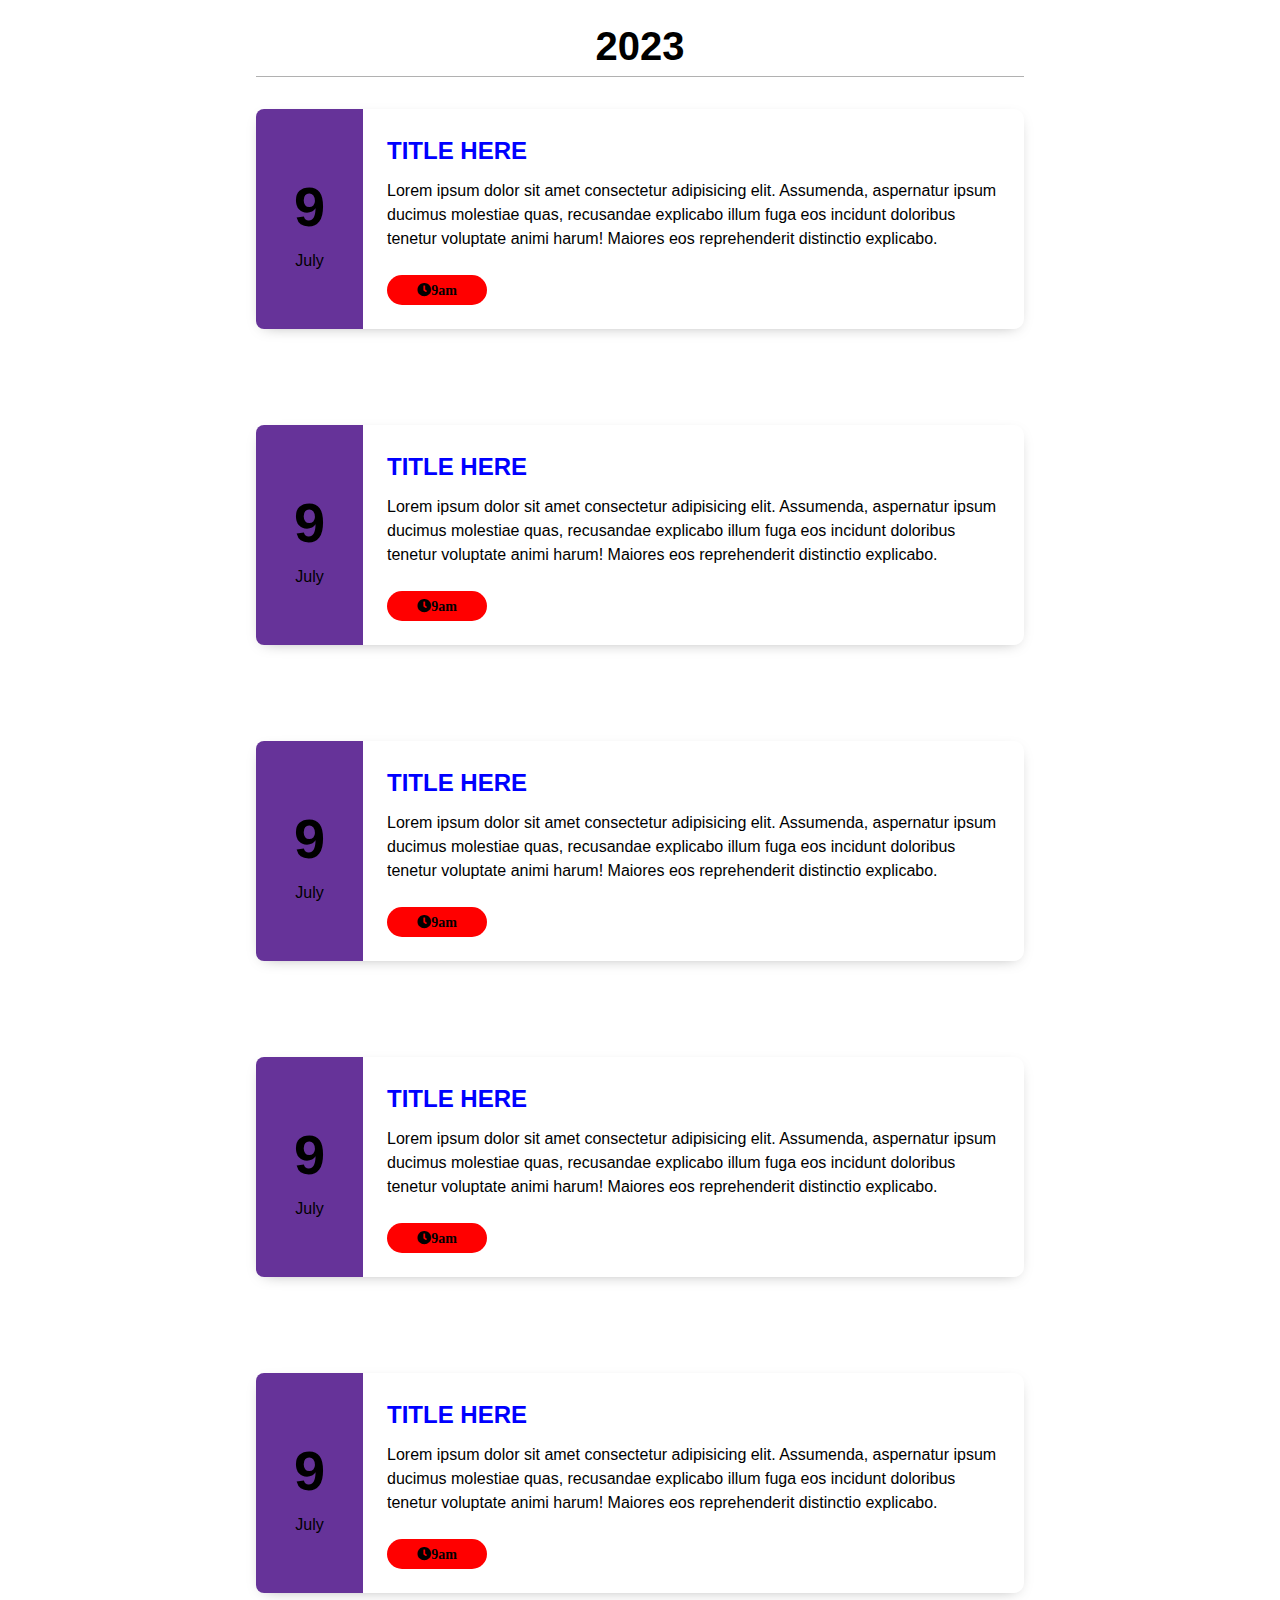
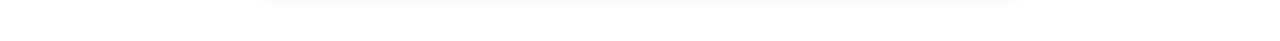
<file: calender.html>
<!DOCTYPE html>
<html lang="en">
<head>
    <link rel="stylesheet" href="./assets/css/icon_css/all.min.css">
	<link rel="stylesheet" href="./assets/css/icon_css/fontawesome.min.css">
	<link rel="icon" type="image/x-icon" href="assets/images/logo.png">
    <link rel="stylesheet" href="assets/css/calander.css">
    <meta charset="UTF-8">
    <meta http-equiv="X-UA-Compatible" content="IE=edge">
    <meta name="viewport" content="width=device-width, initial-scale=1.0">
    <title>Document</title>
</head>
<body>
   
    <div class="event-container">
        <h3 class="year">2023</h3>

        <div class="event">
            <div class="event-left">
                <div class="event-date">
                    <div class="date">9</div>
                        <div class="month">July</div>
                </div>
            </div>
                <div class="event-right">
                    <h3 class="event-title">
                        Title Here
                    </h3>
                        <div class="event-description">
                            Lorem ipsum dolor sit amet consectetur adipisicing elit. Assumenda, aspernatur ipsum ducimus molestiae quas, recusandae explicabo illum fuga eos incidunt doloribus tenetur voluptate animi harum! Maiores eos reprehenderit distinctio explicabo.
    
                        </div>
                            <div class="event-timing">
                                <i class="fa fa-clock">9am</i>
                            </div>
                </div>
        </div>


    </div>


    <div class="event-container">
        

        <div class="event">
            <div class="event-left">
                <div class="event-date">
                    <div class="date">9</div>
                        <div class="month">July</div>
                </div>
            </div>
                <div class="event-right">
                    <h3 class="event-title">
                        Title Here
                    </h3>
                        <div class="event-description">
                            Lorem ipsum dolor sit amet consectetur adipisicing elit. Assumenda, aspernatur ipsum ducimus molestiae quas, recusandae explicabo illum fuga eos incidunt doloribus tenetur voluptate animi harum! Maiores eos reprehenderit distinctio explicabo.
    
                        </div>
                            <div class="event-timing">
                                <i class="fa fa-clock">9am</i>
                            </div>
                </div>
        </div>


    </div>

    <div class="event-container">
       

        <div class="event">
            <div class="event-left">
                <div class="event-date">
                    <div class="date">9</div>
                        <div class="month">July</div>
                </div>
            </div>
                <div class="event-right">
                    <h3 class="event-title">
                        Title Here
                    </h3>
                        <div class="event-description">
                            Lorem ipsum dolor sit amet consectetur adipisicing elit. Assumenda, aspernatur ipsum ducimus molestiae quas, recusandae explicabo illum fuga eos incidunt doloribus tenetur voluptate animi harum! Maiores eos reprehenderit distinctio explicabo.
    
                        </div>
                            <div class="event-timing">
                                <i class="fa fa-clock">9am</i>
                            </div>
                </div>
        </div>


    </div>
    

    <div class="event-container">
      

        <div class="event">
            <div class="event-left">
                <div class="event-date">
                    <div class="date">9</div>
                        <div class="month">July</div>
                </div>
            </div>
                <div class="event-right">
                    <h3 class="event-title">
                        Title Here
                    </h3>
                        <div class="event-description">
                            Lorem ipsum dolor sit amet consectetur adipisicing elit. Assumenda, aspernatur ipsum ducimus molestiae quas, recusandae explicabo illum fuga eos incidunt doloribus tenetur voluptate animi harum! Maiores eos reprehenderit distinctio explicabo.
    
                        </div>
                            <div class="event-timing">
                                <i class="fa fa-clock">9am</i>
                            </div>
                </div>
        </div>


    </div>
    

    <div class="event-container">
      

        <div class="event">
            <div class="event-left">
                <div class="event-date">
                    <div class="date">9</div>
                        <div class="month">July</div>
                </div>
            </div>
                <div class="event-right">
                    <h3 class="event-title">
                        Title Here
                    </h3>
                        <div class="event-description">
                            Lorem ipsum dolor sit amet consectetur adipisicing elit. Assumenda, aspernatur ipsum ducimus molestiae quas, recusandae explicabo illum fuga eos incidunt doloribus tenetur voluptate animi harum! Maiores eos reprehenderit distinctio explicabo.
    
                        </div>
                            <div class="event-timing">
                                <i class="fa fa-clock">9am</i>
                            </div>
                </div>
        </div>


    </div>
    
    
    


   
</body>
</html>
</file>
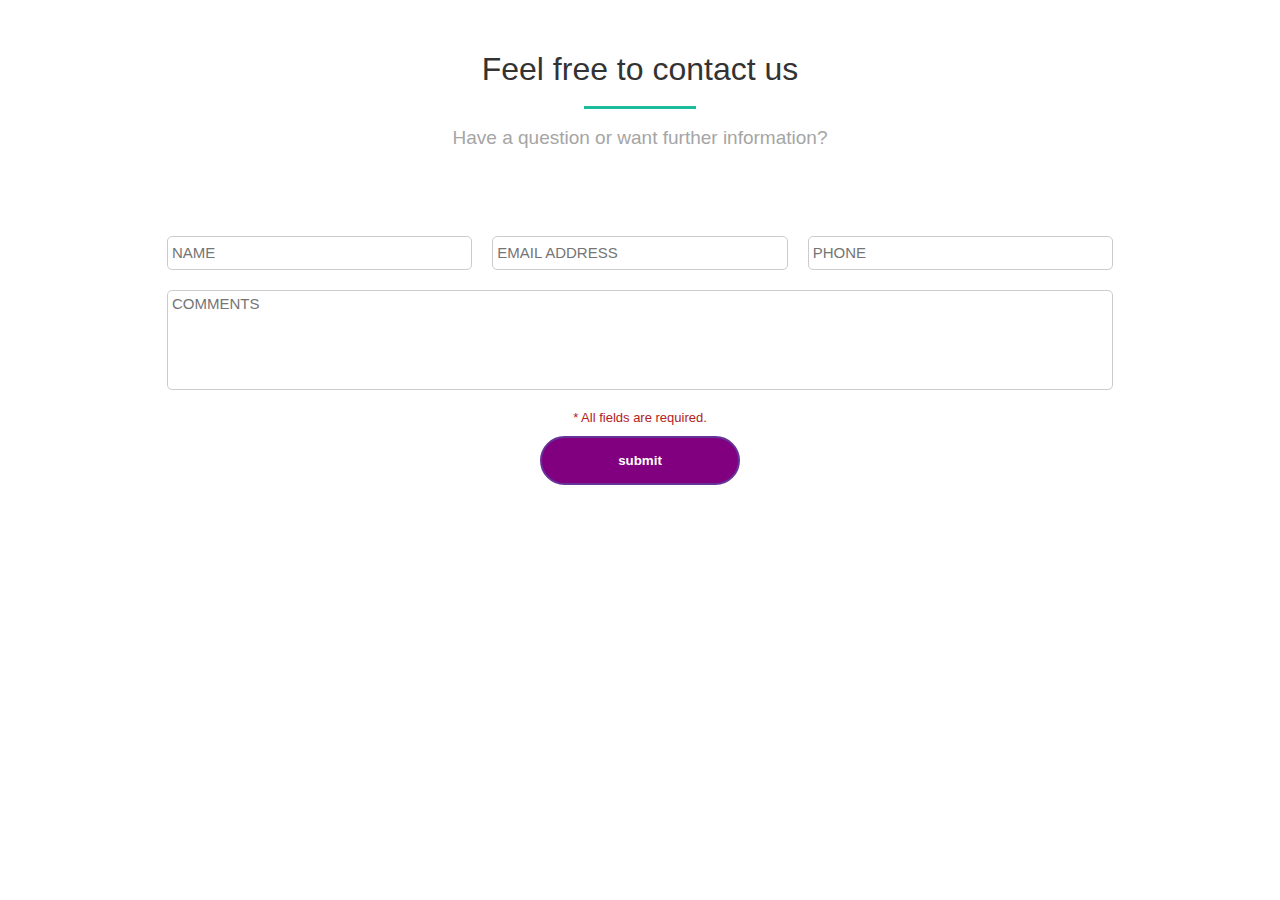
<file: contactus.html>
<!doctype html>
<html>
<head>
<meta charset="utf-8">
<title>Contact us</title>
<meta name="generator" content="WYSIWYG Web Builder 16 Trial Version - https://www.wysiwygwebbuilder.com">
<meta name="viewport" content="width=device-width, initial-scale=1.0">
<link href="assets/css/Untitled1.css" rel="stylesheet">
<link href="assets/css/index.css" rel="stylesheet">
</head>
<body>

<div id="wb_LayoutGrid6">
<div id="LayoutGrid6">
<div class="row">
<div class="col-1">
<div id="wb_Heading9" style="display:inline-block;width:100%;z-index:0;">
<h1 id="Heading9">Feel free to contact us</h1>
</div>
<div id="wb_Shape4" style="display:inline-block;width:112px;height:3px;z-index:1;position:relative;">
<div id="Shape4"></div>
</div>
<div id="wb_Heading8" style="display:inline-block;width:100%;z-index:2;">
<h2 id="Heading8">Have a question or want further information?</h2>
</div>
</div>
</div>
</div>
</div>
<div id="wb_LayoutGrid7">
<div id="LayoutGrid7">
<div class="row">
<div class="col-1">
<div id="wb_Breadcrumb1" style="display:inline-block;width:100%;z-index:3;vertical-align:top;">


</div>
</div>
<div class="col-2">
<div id="wb_Breadcrumb3" style="display:inline-block;width:100%;z-index:4;vertical-align:top;">

</div>
</div>
<div class="col-3">
<div id="wb_Breadcrumb2" style="display:inline-block;width:100%;z-index:5;vertical-align:top;">


</div>
</div>
</div>
</div>
</div>
<div id="wb_LayoutGrid8">
<div id="LayoutGrid8">
<div class="row">
<div class="col-1">
<div id="wb_LayoutGrid9">
<div id="LayoutGrid9">
<div class="row">
<div class="col-1">
<input type="text" id="editboxName" style="display:block;width: calc(100% - 10px);height:34px;z-index:6;" name="name" value="" spellcheck="false" placeholder="NAME">
</div>
<div class="col-2">
<input type="text" id="editboxEmail" style="display:block;width: calc(100% - 20px);height:34px;z-index:7;" name="email" value="" spellcheck="false" placeholder="EMAIL ADDRESS">
</div>
<div class="col-3">
<input type="text" id="editboxPhone" style="display:block;width: calc(100% - 10px);height:34px;z-index:8;" name="phone" value="" spellcheck="false" placeholder="PHONE">
</div>
</div>
</div>
</div>
<textarea name="message" id="editboxMessage" style="display:block;width: 100%;;height:100px;z-index:10;" rows="4" cols="91" autocomplete="off" spellcheck="false" placeholder="COMMENTS"></textarea>
<div id="wb_Text11">
<span style="color:#B22222;">* All fields are required. </span>
</div>
<input type="submit" value="submit" class="button">
</div>
</div>
</div>
</div>
</body>
</html>
</file>
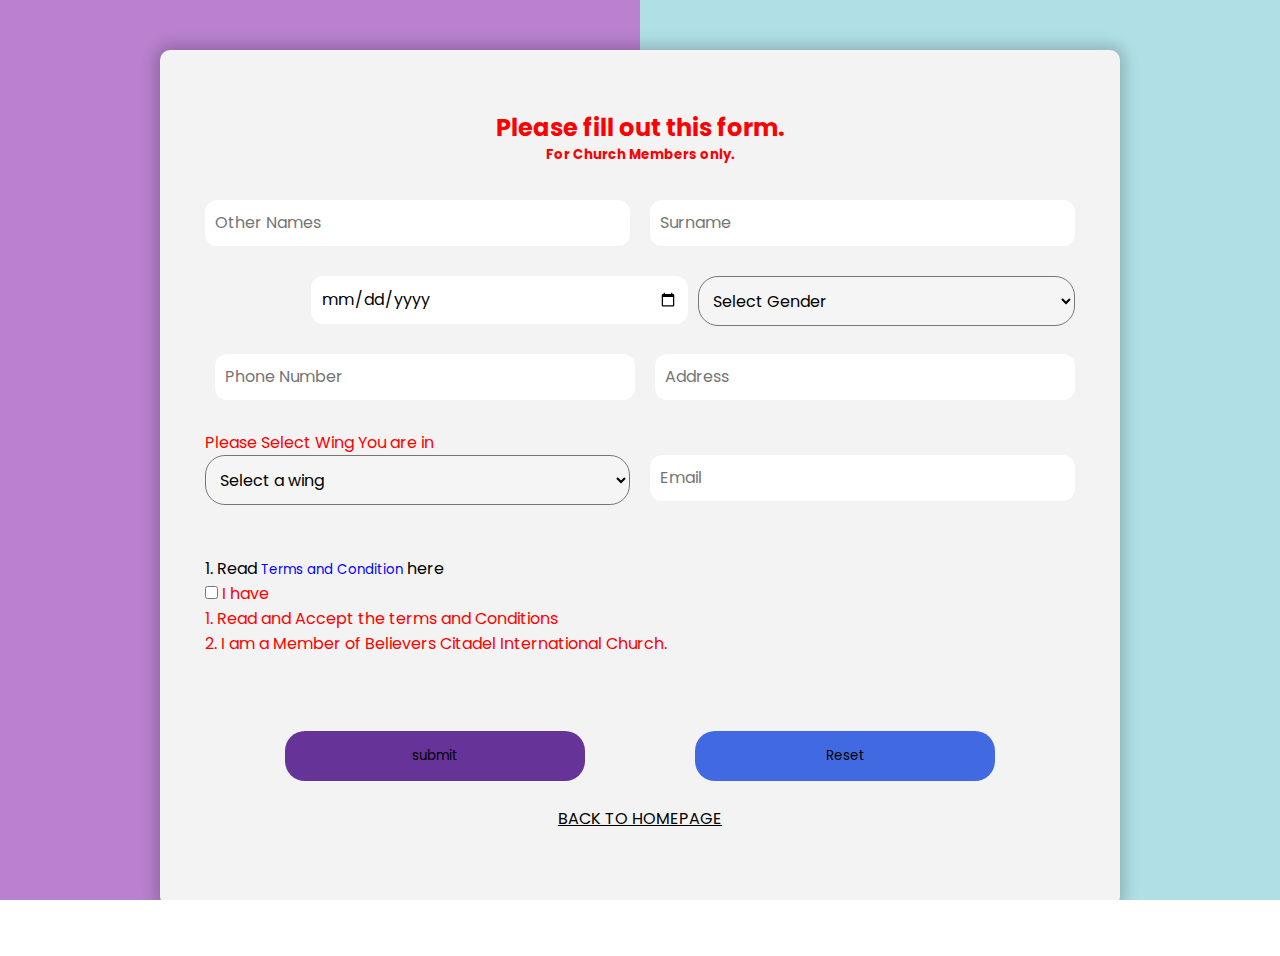
<file: membersdb.html>
<!DOCTYPE html>
<html lang="en">

<head>
    <meta charset="UTF-8">
    <meta name="viewport" content="width=device-width, initial-scale=1.0">
    <title>Members</title>
    <link rel="shortcut icon" href="assets/images/BCI LOGO white-01.png" type="image/x-icon">
    <link rel="stylesheet" href="assets/css/members.css">
    <link rel="preconnect" href="https://fonts.googleapis.com">
    <link rel="preconnect" href="https://fonts.gstatic.com" crossorigin>
    <link href="https://fonts.googleapis.com/css2?family=Poppins:wght@300&display=swap" rel="stylesheet">
</head>

<body>
   
    <div class="area" data-aos="flip-left">
        <div class="text">
            <h2>Please fill out this form.</h2>
            <h5>For Church Members only.</h5>
        </div>
        <form action="" method="post" id="myForm">
            <div class="input-group">
                <div class="form-inner">
                    <div class="side">
                        <!-- <label for="fs">First Name</label><br> -->
                        <input type="text" name="Other Names" autocomplete="off" class="input" placeholder="Other Names"
                            required>

                        <!-- <br><label for="ls">Last Name</label> -->
                        <br><input type="text" name="Surname" autocomplete="off" class="input" placeholder="Surname"
                            required>
                    </div>
                    <div class="side">
                        <label for="DOB">Date of Birth</label><br>
                        <input type="date" autocomplete="off" class="input" name="DOB" placeholder="Dirth of Birth"
                            required>
                        <select name="Gender" id="" required>
                            <option value="None">Select Gender</option>
                            <option value="Male">Male</option>
                            <option value="Female">Female</option>
                        </select>
                    </div>

                    <div class="side">
                        <br><input type="tel" name="Tel" autocomplete="off" class="input" placeholder="Phone Number"
                            required>
                        <br><input type="text" name="Address" autocomplete="off" class="input" placeholder="Address"
                            required>
                    </div>

                    <div class="sel">
                        <label for="Wing">Please Select Wing You are in</label><br>
                        <div class="side1">

                            <select id="Wing" name="Wing" required>
                                <option value="Wing">Select a wing</option>
                                <option value="None">None</option>
                                <option value="Media Crew">Media Crew</option>
                                <option value="Ushers">Ushers and Organizers</option>
                                <option value="Citadel Voices">Instrumentalist</option>
                                <option value="Citadel Voices">Womens Ministry</option>
                                <option value="Citadel Voices">Citadel Voices</option>
                                <option value="Citadel Voices">Mens Ministry</option>
                            </select>
                            <input type="email" name="Email" autocomplete="off" class="input" placeholder="Email">
                        </div>

                        <br>
                        <p>
                            1. Read <button class="openPopup" data-target="popup1"> Terms and Condition</button> here
                        </p>
                        <input type="checkbox" id="myCheckbox"><label for="checkbox"> I have <br>
                            1. Read and Accept the terms and Conditions <br>
                            2. I am a Member of Believers Citadel International Church.
                        </label>

                    </div>


                </div>
            </div><br><br>
            <div class="bts">
                <button type="submit" class="submit">submit</button><br>
                <button type="reset" class="reset">Reset</button>
                <!-- <input type="submit" value="submit" class="submit" id="submitButton"><br>
                <input type="reset" value="reset" class="reset"> -->
            </div>

            <div class="page">
                <a href="index.html">BACK TO HOMEPAGE</a>
            </div>
        </form>
    </div>
    <div id="popup1" class="popup">
        <div class="popup-content">
            <span class="close">&times;</span>
            <h2>Terms and Conditions</h2>
            <p>By agreeing to these Terms and Conditions, church members consent to the collection, storage, and
                processing of their personal information for the purpose of maintaining a church database. The collected
                information may include names, contact details, family information, and involvement in church
                activities. The church is committed to ensuring data security and will not share personal information
                with third parties without consent. Members have the right to access and correct their information, and
                they can withdraw their consent at any time. The church will retain the information as long as necessary
                and may update these Terms periodically</p>
        </div>
    </div>

    <script>
        window.onload = function () {
            const form = document.getElementById('myForm');
            form.addEventListener('submit', function (event) {
                const checkbox = document.getElementById('myCheckbox');
                if (checkbox.checked) {
                    alert('Checkbox is checked!');
                } else {
                    event.preventDefault();
                    alert('Please check the box before submitting.');
                }
            });
        }
    </script>
    <script src="assets/js/button.js"></script>

    <script>

        const scriptURL = 'https://script.google.com/macros/s/AKfycbwYQYmvU5OqBvYEi_0Wyhwy53UuiotKcDUsZZL9rZ7daHpxuwVofUdWvfrlHlHI7fSuvw/exec'
        const form = document.querySelector("#myForm")


        form.addEventListener('submit', e => {
            e.preventDefault();

            fetch(scriptURL, { method: 'POST', body: new FormData(form) })
                .then(response => {
                    console.log('Success!', response);
                    // Clear the form
                    form.reset();
                    // Display a success message using an alert
                    alert('Thank you for your submission!');
                })
                .catch(error => {
                    console.error('Error!', error.message);
                    // Display an error message using an alert
                    alert('Submission failed. Please try again.');
                });
        });
    </script>
    <script>
        document.addEventListener('DOMContentLoaded', function () {
            AOS.init();
        });
    </script>
</body>

</html>
</file>
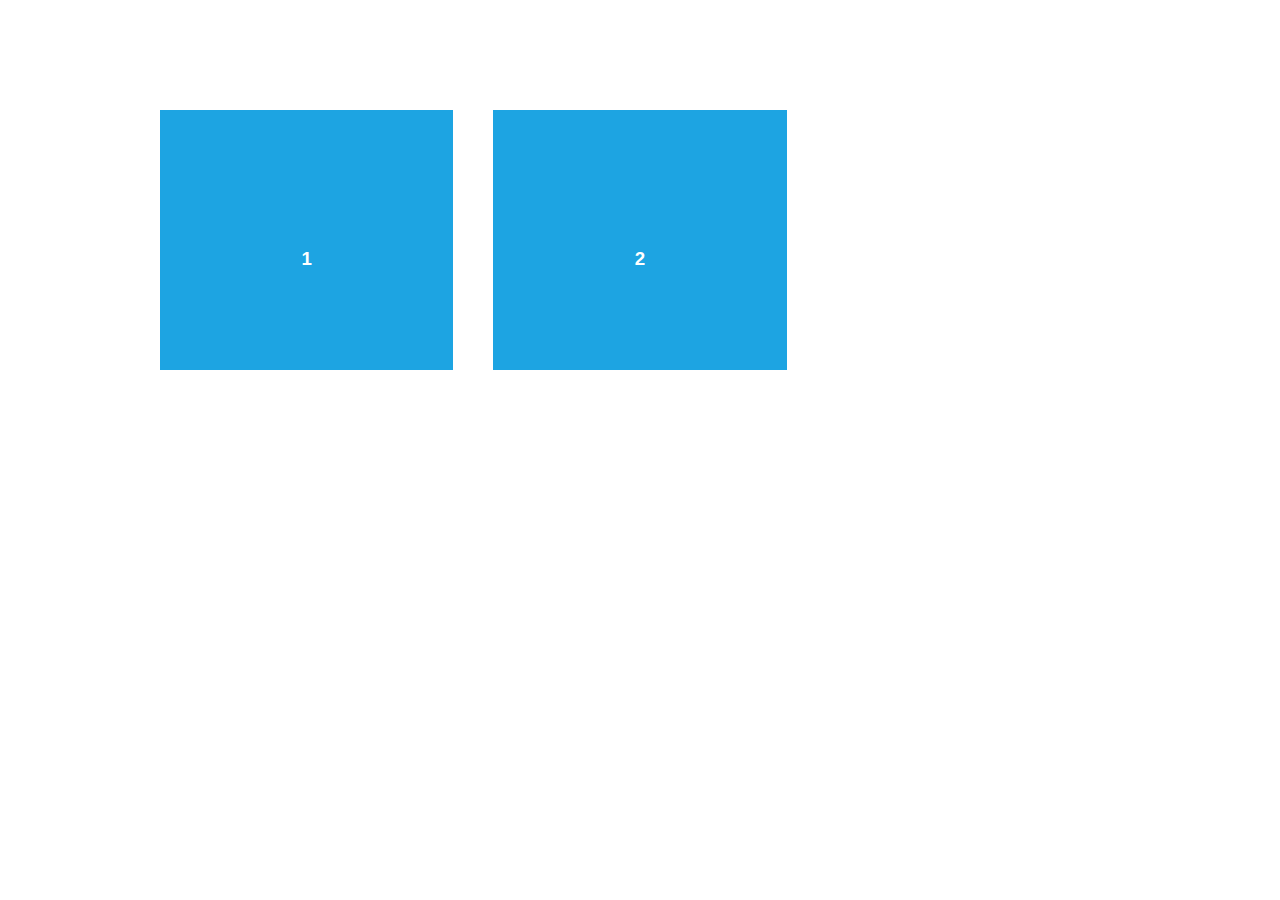
<file: assets/images/aos-master/aos-master/demo/async.html>
<!DOCTYPE html>
<html>
  <head>
    <meta charset="utf-8">
    <title>AOS - Animate on scroll library</title>
    <meta name="viewport" content="width=device-width">
    <link rel="stylesheet" href="css/styles.css" />
    <link rel="stylesheet" href="../dist/aos.css" />
  </head>
  <body>
    <div id="aos-demo" class="aos-all"></div>

    <script src="../dist/aos.js"></script>
    <script>
      AOS.init({
        easing: 'ease-in-out-sine'
      });

      setInterval(addItem, 300);

      var itemsCounter = 1;
      var container = document.getElementById('aos-demo');

      function addItem () {
        if (itemsCounter > 42) return;
        var item = document.createElement('div');
        item.classList.add('aos-item');
        item.setAttribute('data-aos', 'fade-up');
        item.innerHTML = '<div class="aos-item__inner"><h3>' + itemsCounter + '</h3></div>';
        container.appendChild(item);
        itemsCounter++;
      }
    </script>
  </body>
</html>
</file>
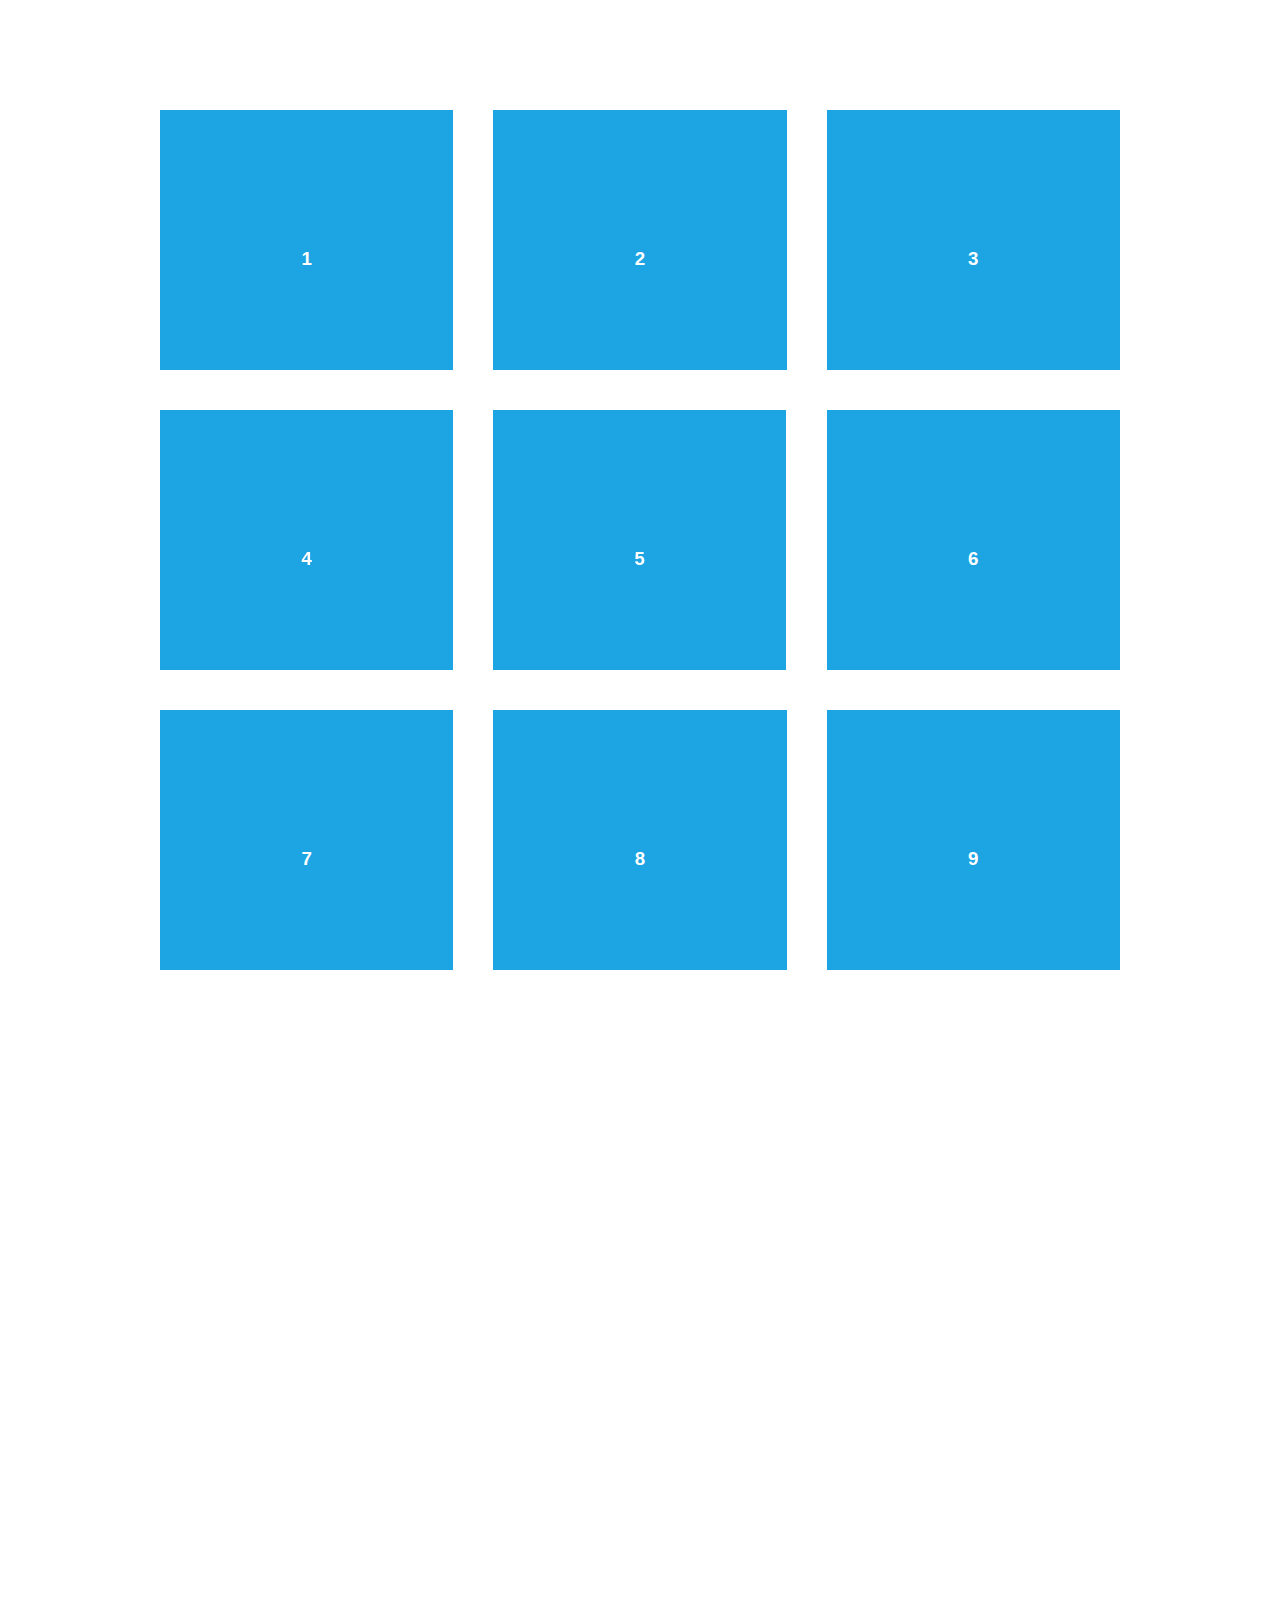
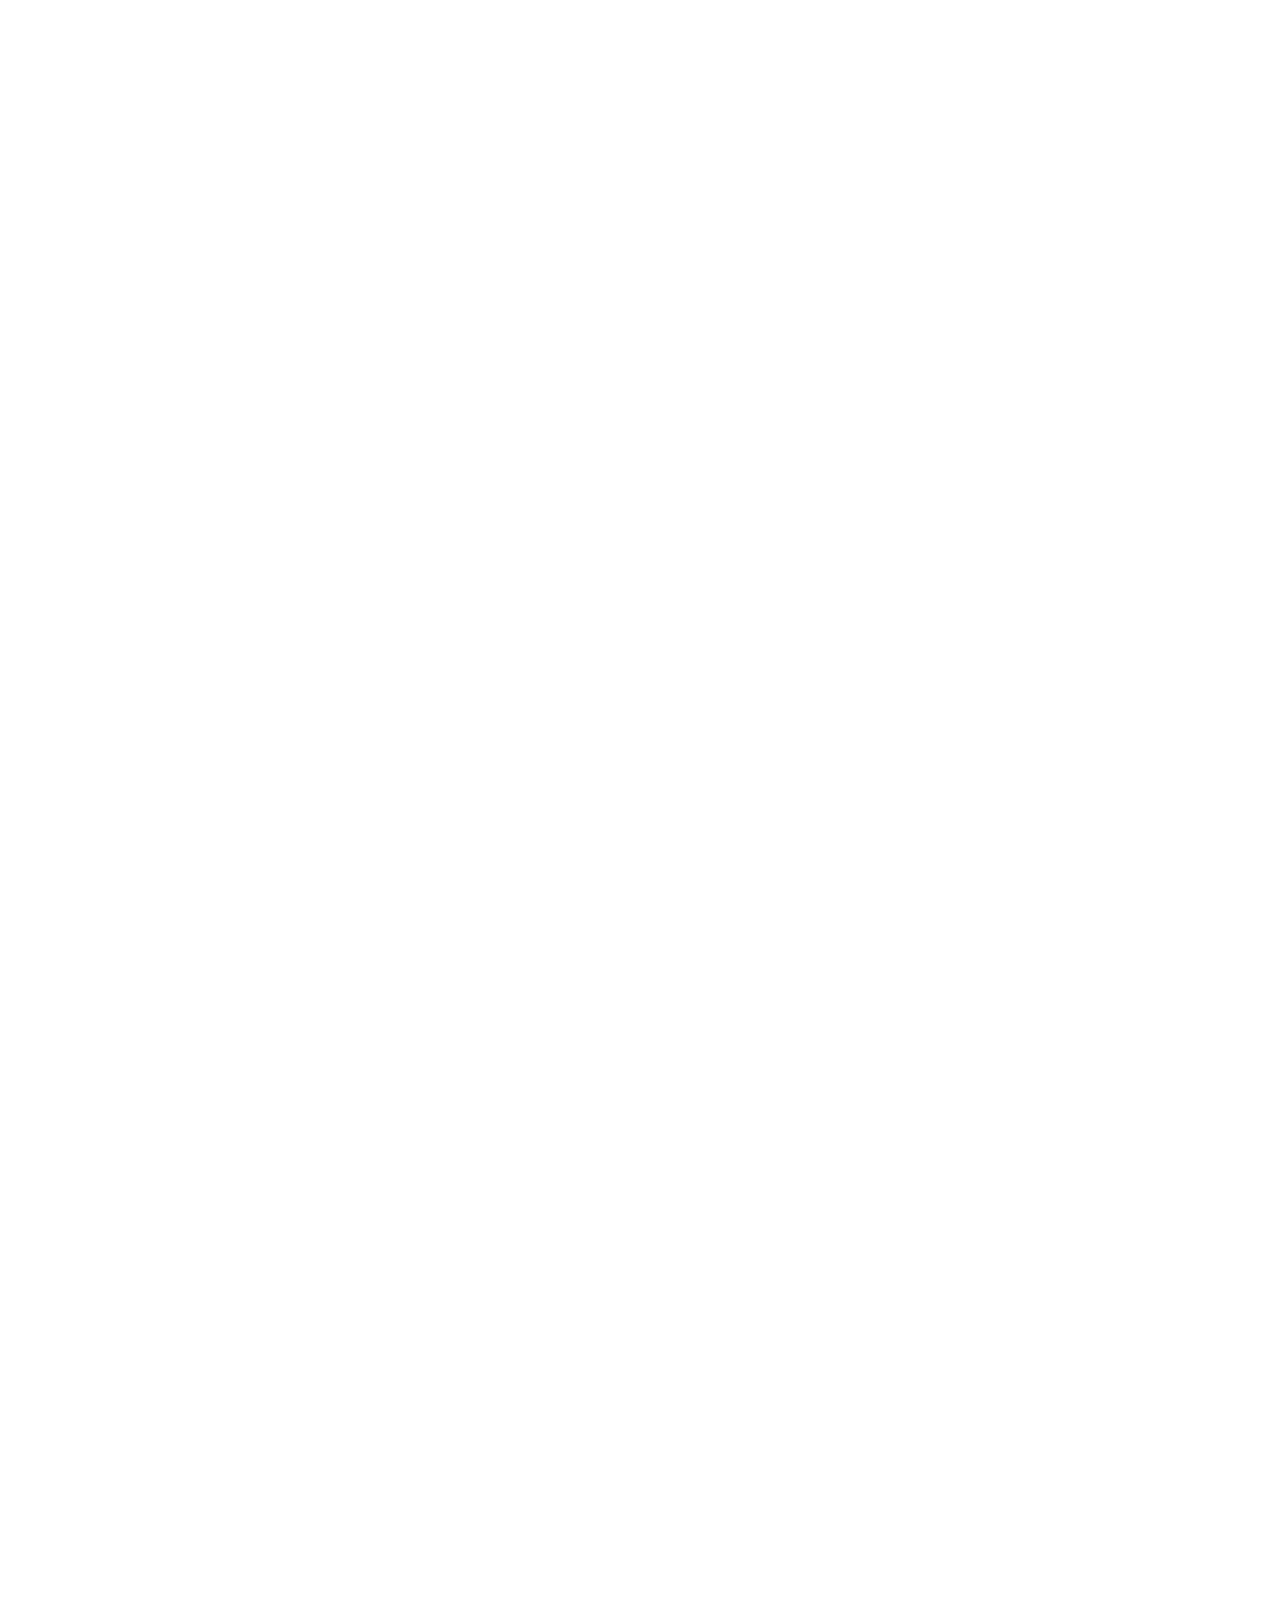
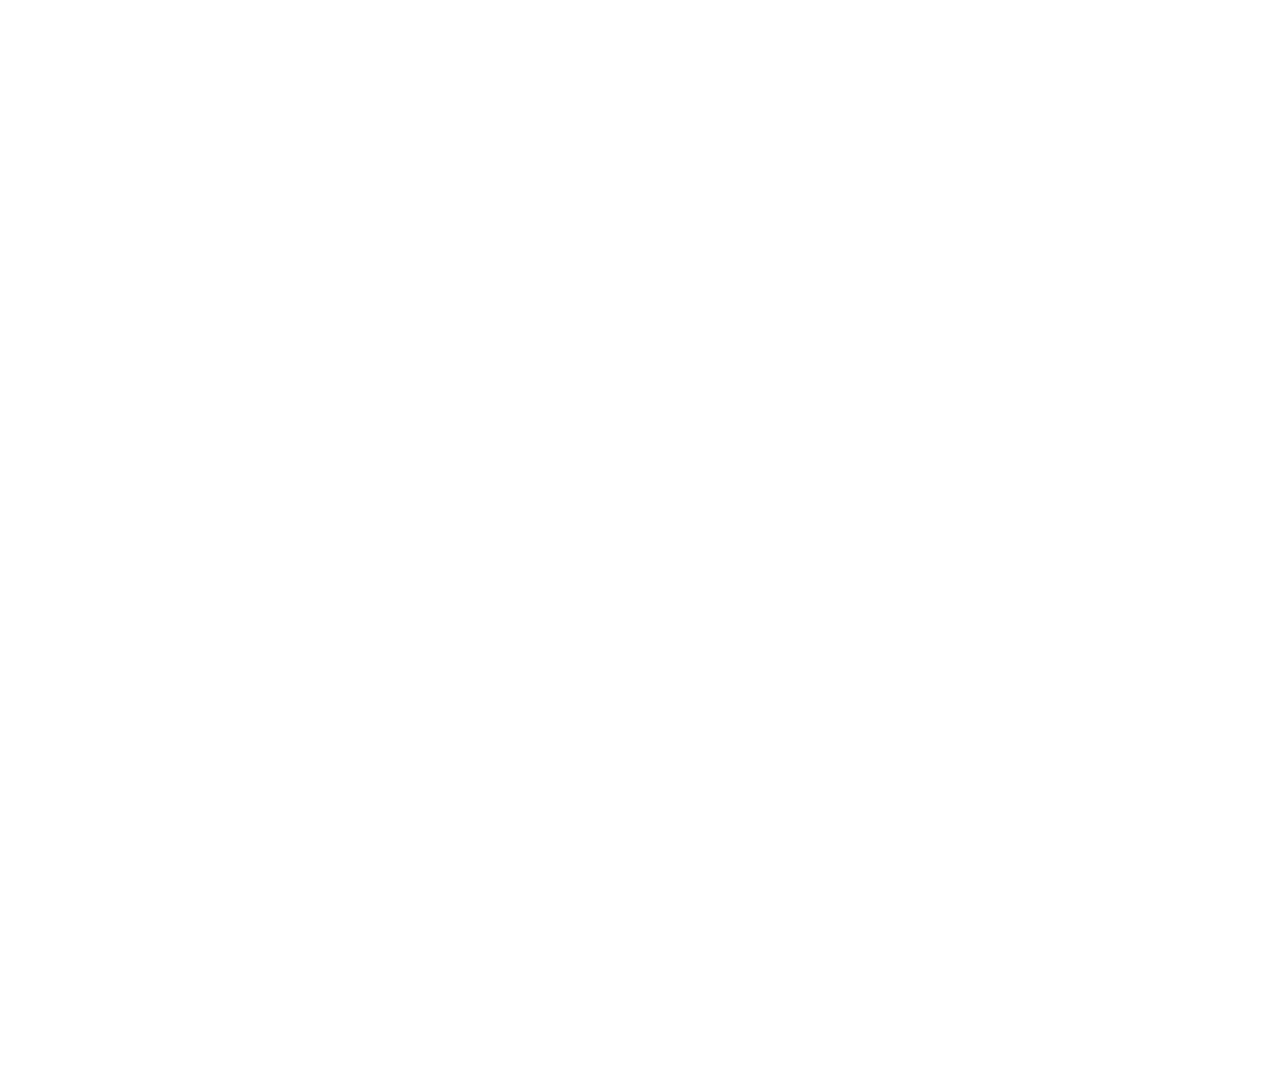
<file: assets/images/aos-master/aos-master/demo/simple.html>
<!DOCTYPE html>
<html>
  <head>
    <meta charset="utf-8">
    <title>AOS - Animate on scroll library</title>
    <meta name="viewport" content="width=device-width">
    <link rel="stylesheet" href="css/styles.css" />
    <link rel="stylesheet" href="../dist/aos.css" />
    <!--[if lt IE 9]>
    <script src="//html5shiv.googlecode.com/svn/trunk/html5.js"></script>
    <![endif]-->
  </head>
  <body>
    <div id="transcroller-body" class="aos-all">
      <div class="aos-item" data-aos="fade-up">
        <div class="aos-item__inner"><h3>1</h3></div>
      </div>
      <div class="aos-item" data-aos="fade-down">
        <div class="aos-item__inner"><h3>2</h3></div>
      </div>
      <div class="aos-item" data-aos="zoom-out-down">
        <div class="aos-item__inner"><h3>3</h3></div>
      </div>
      <div class="aos-item" data-aos="flip-down">
        <div class="aos-item__inner"><h3>4</h3></div>
      </div>
      <div class="aos-item" data-aos="flip-up">
        <div class="aos-item__inner"><h3>5</h3></div>
      </div>
      <div class="aos-item" data-aos="fade-down">
        <div class="aos-item__inner"><h3>6</h3></div>
      </div>
      <div class="aos-item" data-aos="fade-in">
        <div class="aos-item__inner"><h3>7</h3></div>
      </div>
      <div class="aos-item" data-aos="fade-down">
        <div class="aos-item__inner"><h3>8</h3></div>
      </div>
      <div class="aos-item" data-aos="fade-in">
        <div class="aos-item__inner"><h3>9</h3></div>
      </div>
      <div class="aos-item" data-aos="fade-down">
        <div class="aos-item__inner"><h3>10</h3></div>
      </div>
      <div class="aos-item" data-aos="fade-up">
        <div class="aos-item__inner"><h3>11</h3></div>
      </div>
      <div class="aos-item" data-aos="fade-down">
        <div class="aos-item__inner"><h3>12</h3></div>
      </div>
      <div class="aos-item" data-aos="fade-in">
        <div class="aos-item__inner"><h3>13</h3></div>
      </div>
      <div class="aos-item" data-aos="fade-up">
        <div class="aos-item__inner"><h3>14</h3></div>
      </div>
      <div class="aos-item" data-aos="fade-in">
        <div class="aos-item__inner"><h3>15</h3></div>
      </div>
      <div class="aos-item" data-aos="fade-up">
        <div class="aos-item__inner"><h3>16</h3></div>
      </div>
      <div class="aos-item" data-aos="fade-down">
        <div class="aos-item__inner"><h3>17</h3></div>
      </div>
      <div class="aos-item" data-aos="fade-up">
        <div class="aos-item__inner"><h3>18</h3></div>
      </div>
      <div class="aos-item" data-aos="zoom-out">
        <div class="aos-item__inner"><h3>19</h3></div>
      </div>
      <div class="aos-item" data-aos="fade-up">
        <div class="aos-item__inner"><h3>20</h3></div>
      </div>
      <div class="aos-item" data-aos="zoom-out">
        <div class="aos-item__inner"><h3>21</h3></div>
      </div>
      <div class="aos-item" data-aos="fade-in">
        <div class="aos-item__inner"><h3>22</h3></div>
      </div>
      <div class="aos-item" data-aos="zoom-out-up">
        <div class="aos-item__inner"><h3>23</h3></div>
      </div>
      <div class="aos-item" data-aos="zoom-out-down">
        <div class="aos-item__inner"><h3>24</h3></div>
      </div>
      <div class="aos-item" data-aos="fade-in">
        <div class="aos-item__inner"><h3>25</h3></div>
      </div>
      <div class="aos-item" data-aos="fade-in">
        <div class="aos-item__inner"><h3>26</h3></div>
      </div>
      <div class="aos-item" data-aos="fade-in">
        <div class="aos-item__inner"><h3>27</h3></div>
      </div>
      <div class="aos-item" data-aos="fade-in">
        <div class="aos-item__inner"><h3>28</h3></div>
      </div>
      <div class="aos-item" data-aos="fade-in">
        <div class="aos-item__inner"><h3>29</h3></div>
      </div>
      <div class="aos-item" data-aos="fade-in">
        <div class="aos-item__inner"><h3>30</h3></div>
      </div>
      <div class="aos-item" data-aos="fade-in">
        <div class="aos-item__inner"><h3>31</h3></div>
      </div>
      <div class="aos-item" data-aos="fade-in">
        <div class="aos-item__inner"><h3>32</h3></div>
      </div>
      <div class="aos-item" data-aos="fade-in">
        <div class="aos-item__inner"><h3>33</h3></div>
      </div>
      <div class="aos-item" data-aos="fade-in">
        <div class="aos-item__inner"><h3>34</h3></div>
      </div>
      <div class="aos-item" data-aos="fade-in">
        <div class="aos-item__inner"><h3>35</h3></div>
      </div>
      <div class="aos-item" data-aos="fade-in">
        <div class="aos-item__inner"><h3>36</h3></div>
      </div>
      <div class="aos-item" data-aos="fade-in">
        <div class="aos-item__inner"><h3>37</h3></div>
      </div>
      <div class="aos-item" data-aos="fade-in">
        <div class="aos-item__inner"><h3>38</h3></div>
      </div>
      <div class="aos-item" data-aos="fade-in">
        <div class="aos-item__inner"><h3>39</h3></div>
      </div>
      <div class="aos-item" data-aos="fade-in">
        <div class="aos-item__inner"><h3>40</h3></div>
      </div>
      <div class="aos-item" data-aos="fade-in">
        <div class="aos-item__inner"><h3>41</h3></div>
      </div>
      <div class="aos-item" data-aos="fade-in">
        <div class="aos-item__inner"><h3>42</h3></div>
      </div>
    </div>

    <script src="../dist/aos.js"></script>
    <script>
      AOS.init({
        easing: 'ease-in-out-sine'
      });
    </script>

    <!-- <script src="//cdnjs.cloudflare.com/ajax/libs/require.js/2.1.11/require.min.js"></script>
    <script>
      requirejs.config({
          baseUrl: '../dist',
      });

      require(['aos'], function(AOS){
          AOS.init({
              easing: 'ease-in-out-sine'
          });
      });
    </script> -->
  </body>
</html>
</file>
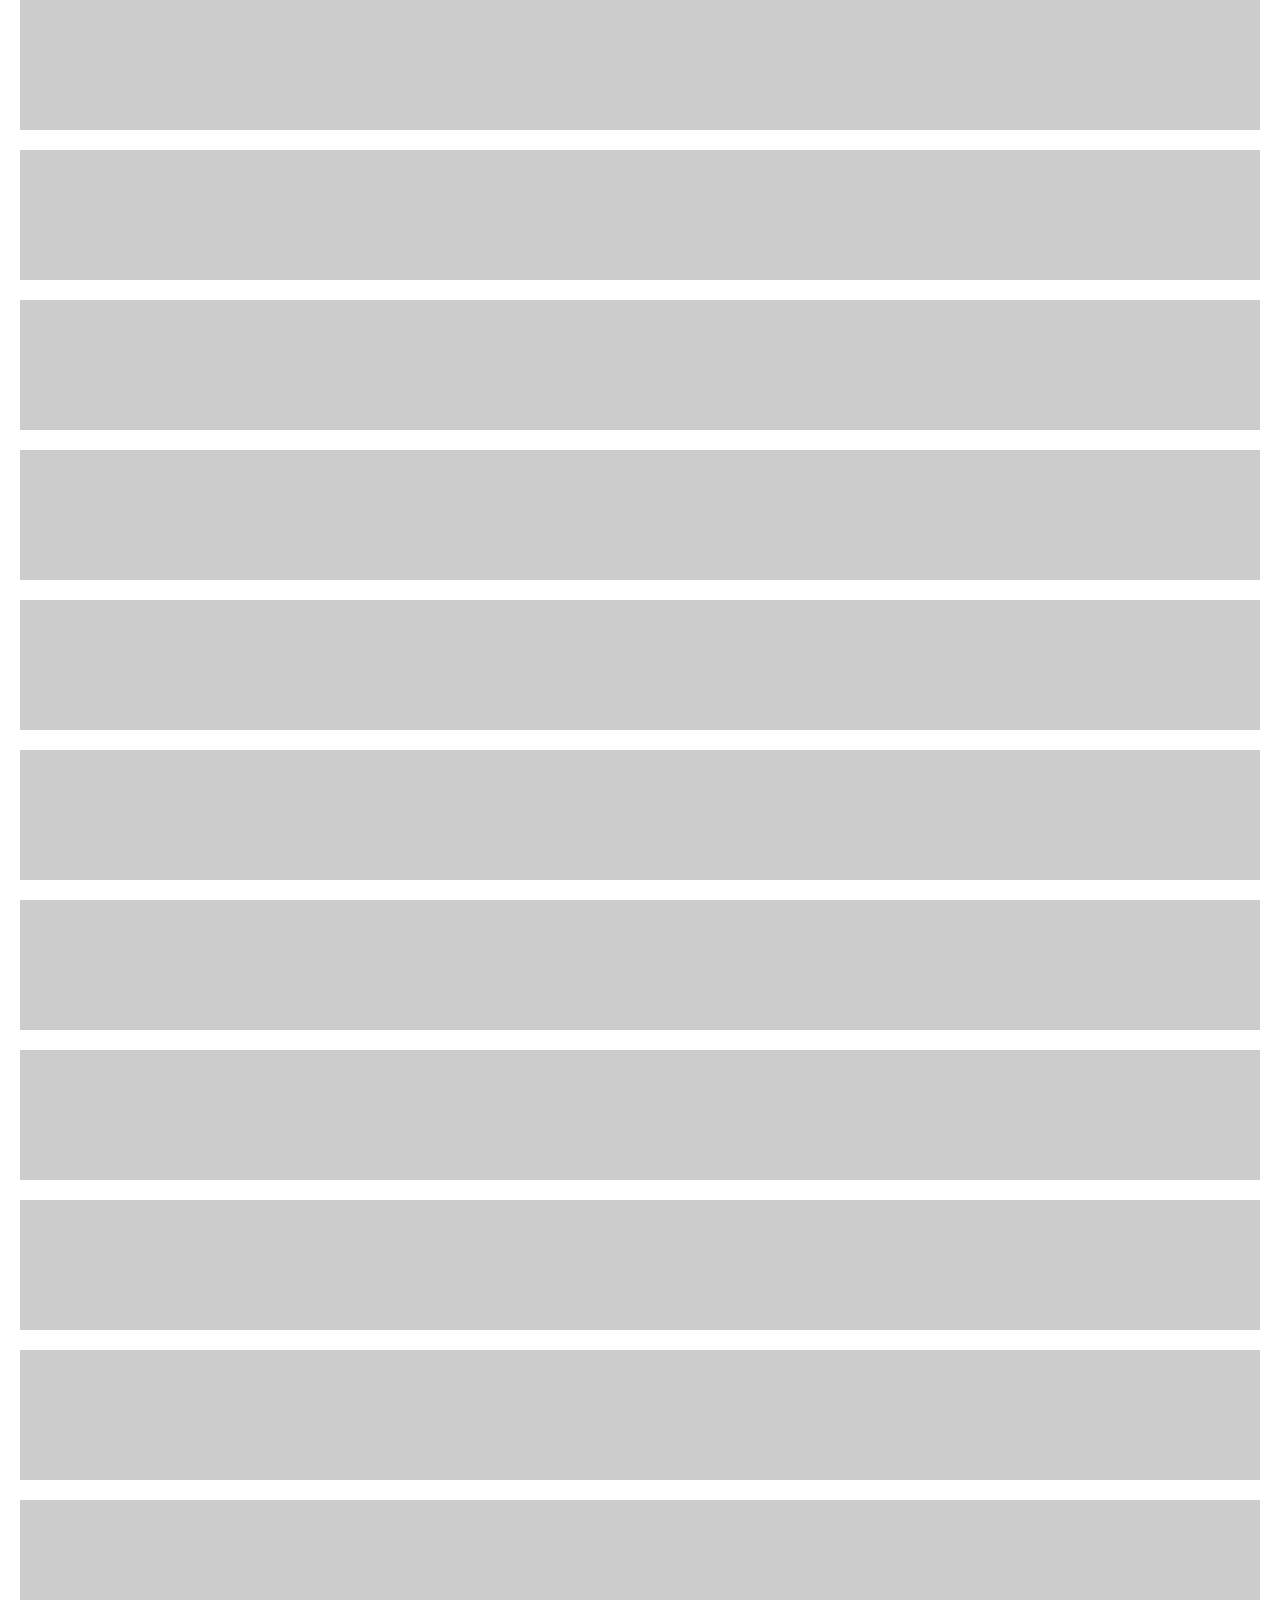
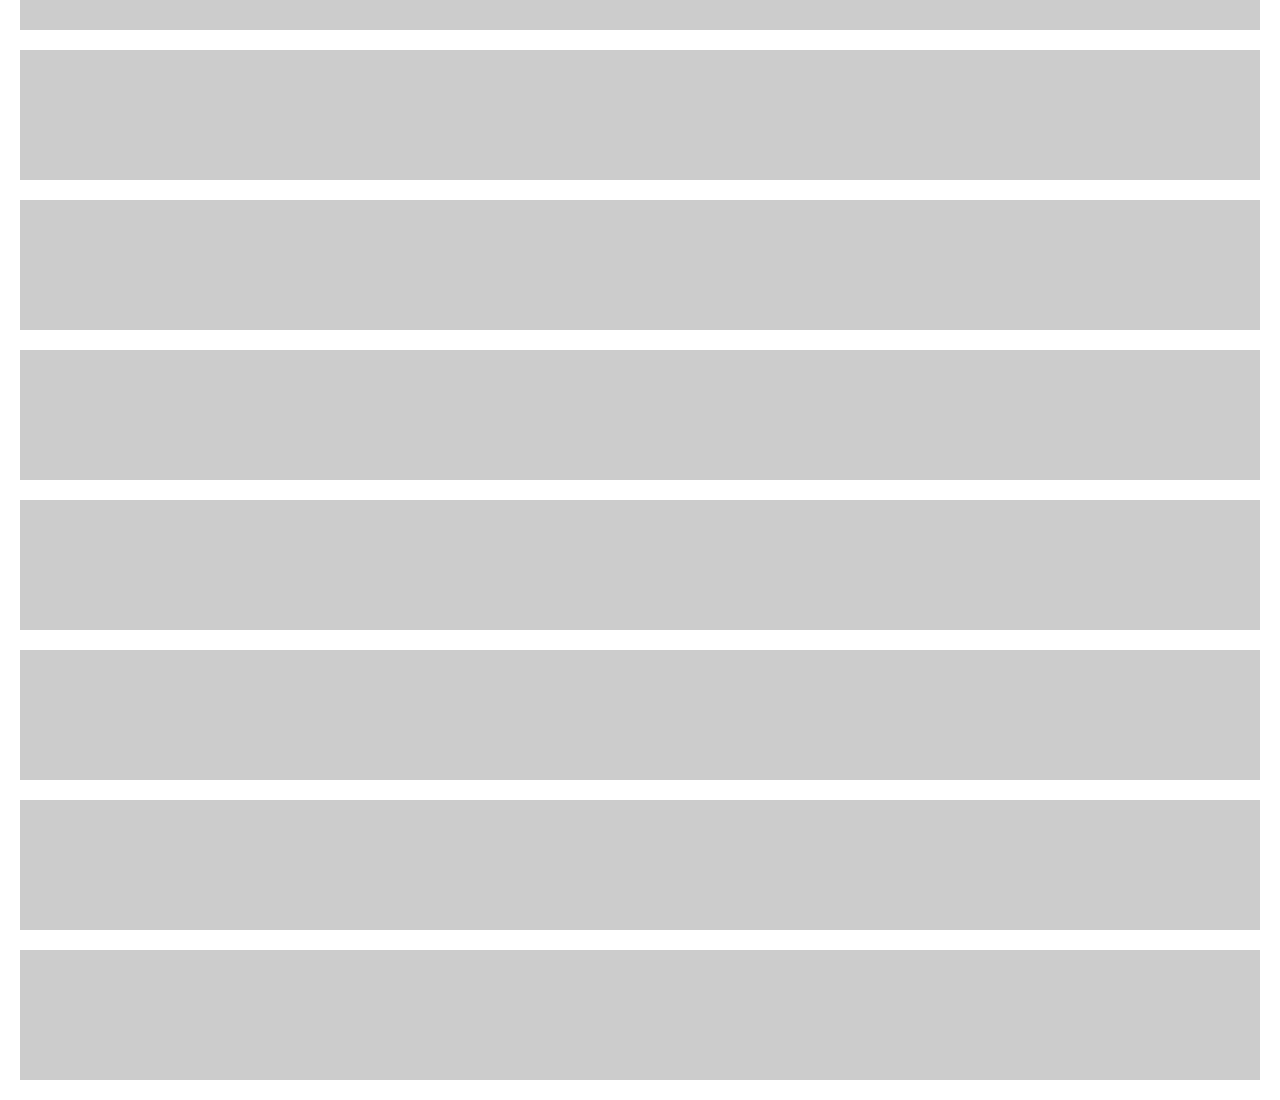
<file: assets/images/aos-master/aos-master/test/fixtures/aos-offset.fixture.html>
<!DOCTYPE html>
<html>
  <head>
    <title></title>
    <style type="text/css">
      * {box-sizing: border-box;}
      body {
        margin: 0; padding: 0 20px; text-align: center;
      }
      .aos-item {
        width: 100%; height: 130px; margin: 0 0 20px 0; background: #ccc;
      }
    </style>
  </head>
  <body class="body">
    <div class="aos-item aos-item--1" data-aos-offset="50" data-aos="fade"></div>
    <div class="aos-item aos-item--2" data-aos-offset="50" data-aos="fade-up"></div>
    <div class="aos-item aos-item--3" data-aos-offset="50" data-aos="fade-down"></div>
    <div class="aos-item aos-item--4" data-aos-offset="50" data-aos="fade-left"></div>
    <div class="aos-item aos-item--5" data-aos-offset="50" data-aos="fade-right"></div>
    <div class="aos-item aos-item--6" data-aos-offset="50" data-aos="flip-up"></div>
    <div class="aos-item aos-item--7" data-aos-offset="50" data-aos="flip-down"></div>
    <div class="aos-item aos-item--8" data-aos-offset="50" data-aos="flip-left"></div>
    <div class="aos-item aos-item--9" data-aos-offset="50" data-aos="flip-right"></div>
    <div class="aos-item aos-item--10" data-aos-offset="50" data-aos="zoom-in"></div>
    <div class="aos-item aos-item--11" data-aos-offset="50" data-aos="zoom-in-up"></div>
    <div class="aos-item aos-item--12" data-aos-offset="50" data-aos="zoom-in-down"></div>
    <div class="aos-item aos-item--13" data-aos-offset="50" data-aos="zoom-in-left"></div>
    <div class="aos-item aos-item--14" data-aos-offset="50" data-aos="zoom-in-right"></div>
    <div class="aos-item aos-item--15" data-aos-offset="50" data-aos="slide-up"></div>
    <div class="aos-item aos-item--16" data-aos-offset="50" data-aos="slide-down"></div>
    <div class="aos-item aos-item--17" data-aos-offset="50" data-aos="slide-left"></div>
    <div class="aos-item aos-item--18" data-aos-offset="50" data-aos="slide-right"></div>
  </body>
</html>
</file>
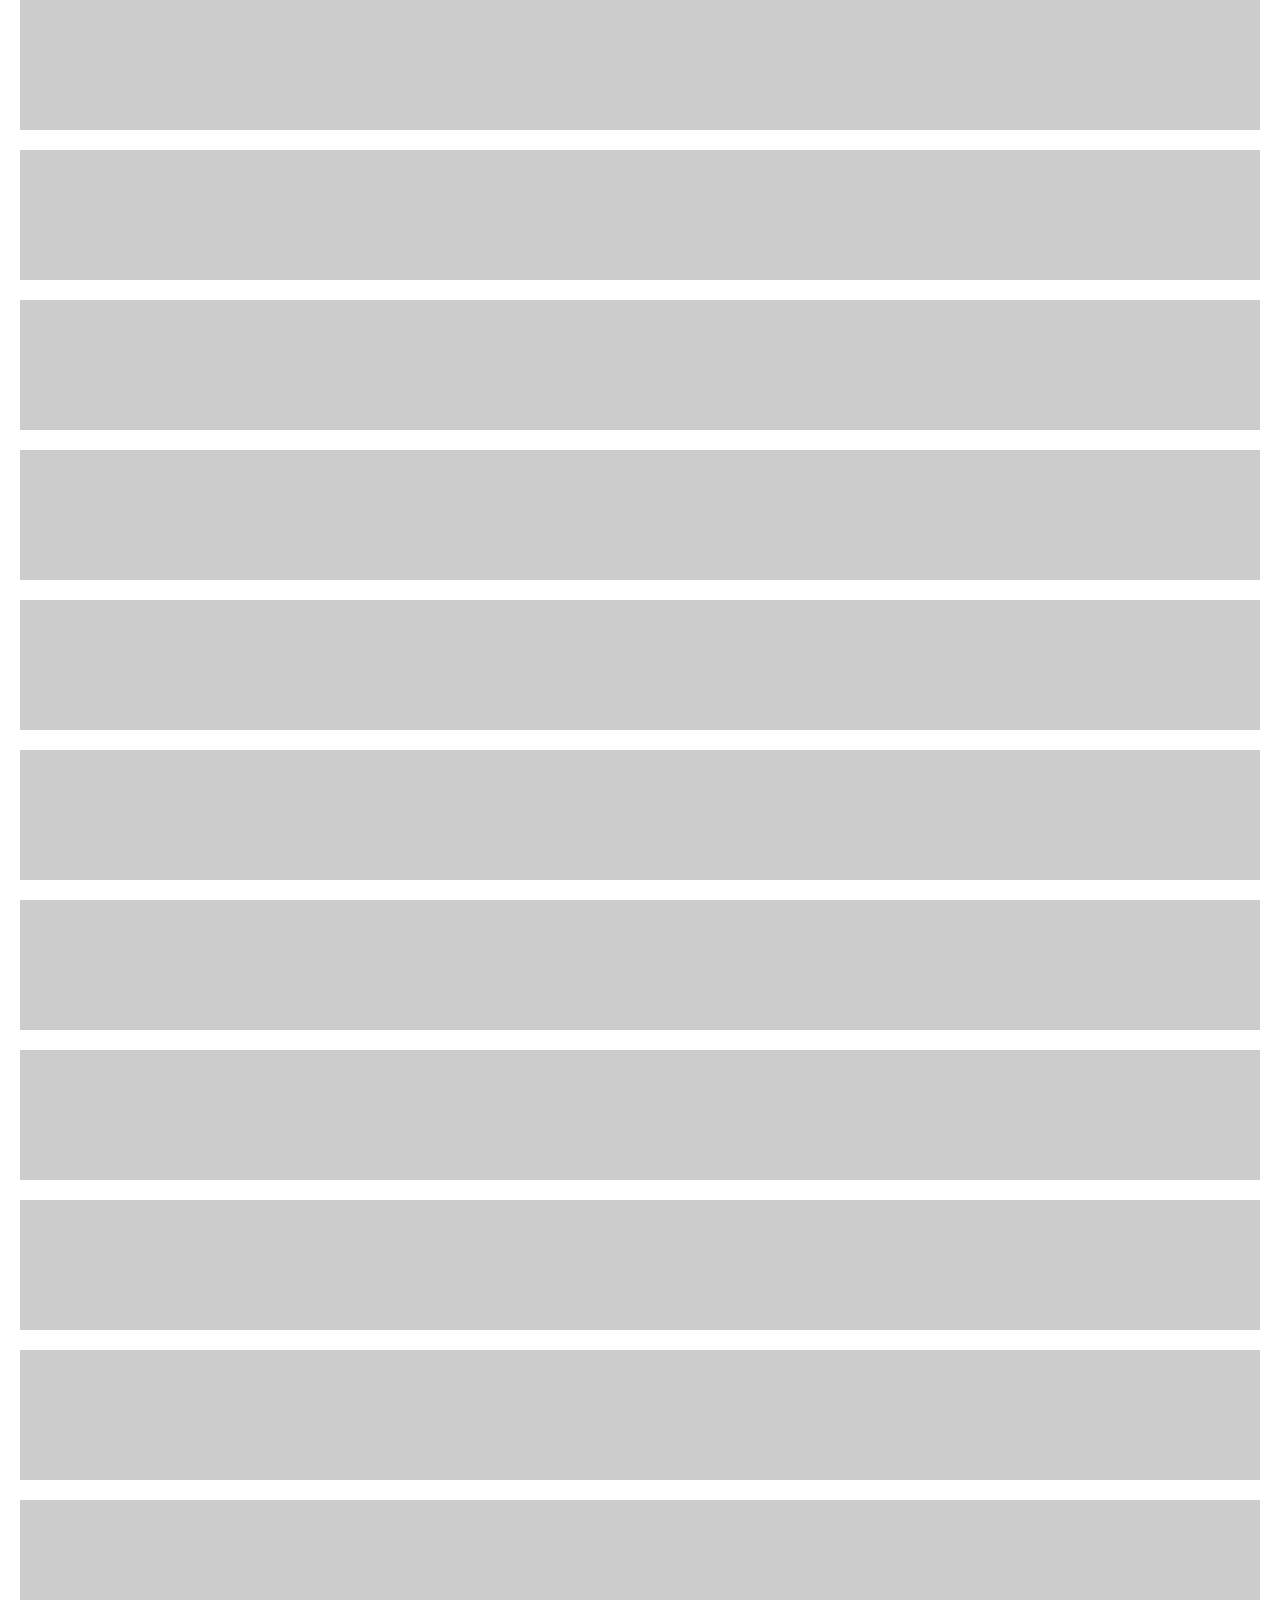
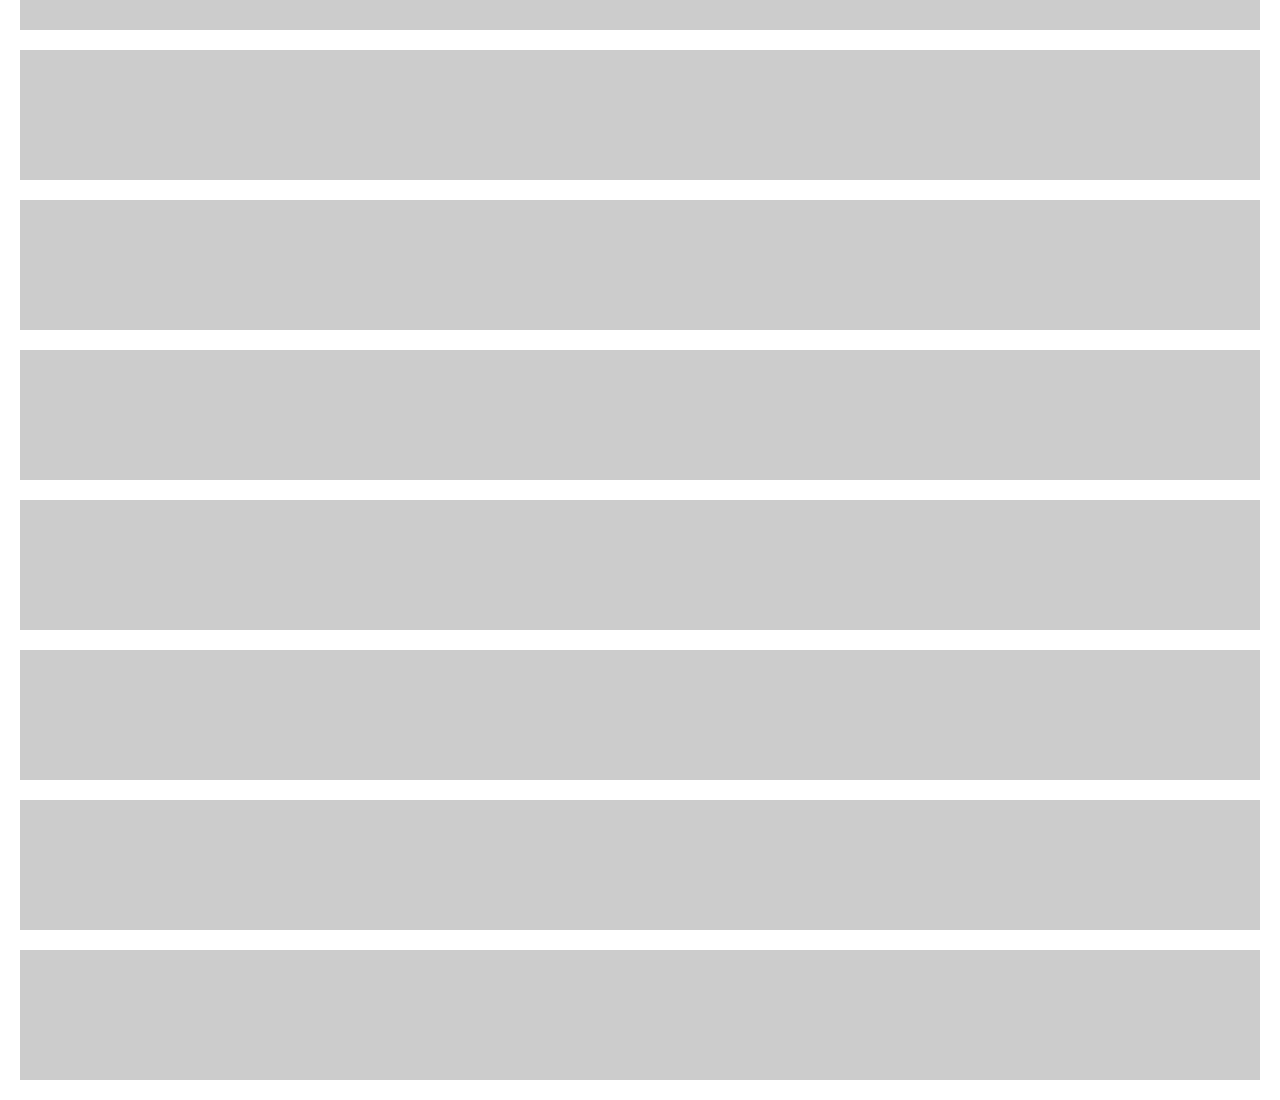
<file: assets/images/aos-master/aos-master/test/fixtures/aos.fixture.html>
<!DOCTYPE html>
<html>
  <head>
    <title></title>
    <style type="text/css">
      * {box-sizing: border-box;}
      body {
        margin: 0; padding: 0 20px; text-align: center;
      }
      .aos-item {
        width: 100%; height: 130px; margin: 0 0 20px 0; background: #ccc;
      }
    </style>
  </head>
  <body class="body">
    <div class="aos-item aos-item--1" data-aos="fade"></div>
    <div class="aos-item aos-item--2" data-aos="fade-up"></div>
    <div class="aos-item aos-item--3" data-aos="fade-down"></div>
    <div class="aos-item aos-item--4" data-aos="fade-left"></div>
    <div class="aos-item aos-item--5" data-aos="fade-right"></div>
    <div class="aos-item aos-item--6" data-aos="flip-up"></div>
    <div class="aos-item aos-item--7" data-aos="flip-down"></div>
    <div class="aos-item aos-item--8" data-aos="flip-left"></div>
    <div class="aos-item aos-item--9" data-aos="flip-right"></div>
    <div class="aos-item aos-item--10" data-aos="zoom-in"></div>
    <div class="aos-item aos-item--11" data-aos="zoom-in-up"></div>
    <div class="aos-item aos-item--12" data-aos="zoom-in-down"></div>
    <div class="aos-item aos-item--13" data-aos="zoom-in-left"></div>
    <div class="aos-item aos-item--14" data-aos="zoom-in-right"></div>
    <div class="aos-item aos-item--15" data-aos="slide-up"></div>
    <div class="aos-item aos-item--16" data-aos="slide-down"></div>
    <div class="aos-item aos-item--17" data-aos="slide-left"></div>
    <div class="aos-item aos-item--18" data-aos="slide-right"></div>
  </body>
</html>
</file>
<file: assets/css/calander.css>
* {
    padding: 0;
    margin: 0;
    box-sizing: border-box;
  
    list-style: none;
  }
  html,body{
    scroll-behavior: smooth;
    overflow-x: hidden;
  }
  body {
    line-height: 1.5;
    font-family: 'roboto', sans-serif;
   
  } 

   hr{
    width: 80%;
    display: block;
    margin-left: auto;
    margin-right: auto;
  }

  h1{
    text-align: center;
  }

   .event-container{
    max-width: 800px;
    margin: 0 auto;
    font-family: "roboto" sans-serif;
    padding: 1em;
  }

  .event-container h3.year {
    font-size: 40px;
    text-align: center;
    border-bottom: 1px solid #b1b1b1;
  }

  .event-container .event{
    box-shadow: 0px 4px 16px -8px rgba(0,0,0,0.4
    );
    display: flex;
    border-radius: 10px;
    margin: 32px 0;
  }

  .event .event-left{
    background: rebeccapurple;
    min-width: 82px;
    display: flex;
    align-items: center;
    justify-content: center;
    color: black;
    padding: 8px 48px;
    text-align: center;
    font-weight: bold;
    border-radius: 8px 0 0 8px;
  }

  .event .event-left .date{
    font-size: 56px;
  }

  .event .event-left .month{
    font-size: 16px;
    font-weight: normal;

  }
 .event .event-right{
    display: flex;
    flex-direction: column;
    justify-content: center;
    padding: 0 24px;

 }
  
 .event .event-right h3.event-title{
    font-size: 24px;
    margin: 24px 0 10px 0;
    color: blue;
    text-transform: uppercase;
 }
 
 .event .event-right .event-timing{
    background: red;
    display: flex;
    align-items: center;
    justify-content: center;
    width: 100px;
    padding: 8px;
    border-radius: 16px;
    margin: 24px 0;
    font-size: 14px;
 }

 @media(max-width:550px){
    .event {
        flex-direction: column;
    }

    .event-container{
      margin: 20px;
    }

    .event .event-left{
        padding: 0;
        border-radius: 8px 8px 0 0;
    }

    .event .event-left .event-date .date ,
    .event .event-left .event-date .month {
        display: inline-block;
        font-size: 24px;

    }

    .event .event-left .event-date{
        padding: 10px 0;
    }
 }
</file>
<file: assets/css/Untitled1.css>
h1, .h1
{
   font-family: Arial;
   font-weight: bold;
   font-size: 32px;
   text-decoration: none;
   color: #000000;
   background-color: transparent;
   margin: 0px 0px 0px 0px;
   padding: 0px 0px 0px 0px;
   display: inline;
}
h2, .h2
{
   font-family: Arial;
   font-weight: bold;
   font-size: 27px;
   text-decoration: none;
   color: #000000;
   background-color: transparent;
   margin: 0px 0px 0px 0px;
   padding: 0px 0px 0px 0px;
   display: inline;
}
h3, .h3
{
   font-family: Arial;
   font-weight: bold;
   font-size: 24px;
   text-decoration: none;
   color: #000000;
   background-color: transparent;
   margin: 0px 0px 0px 0px;
   padding: 0px 0px 0px 0px;
   display: inline;
}
h4, .h4
{
   font-family: Arial;
   font-weight: bold;
   font-size: 21px;
   font-style: italic;
   text-decoration: none;
   color: #000000;
   background-color: transparent;
   margin: 0px 0px 0px 0px;
   padding: 0px 0px 0px 0px;
   display: inline;
}
h5, .h5
{
   font-family: Arial;
   font-weight: bold;
   font-size: 19px;
   text-decoration: none;
   color: #000000;
   background-color: transparent;
   margin: 0px 0px 0px 0px;
   padding: 0px 0px 0px 0px;
   display: inline;
}
h6, .h6
{
   font-family: Arial;
   font-weight: bold;
   font-size: 16px;
   text-decoration: none;
   color: #000000;
   background-color: transparent;
   margin: 0px 0px 0px 0px;
   padding: 0px 0px 0px 0px;
   display: inline;
}
.CustomStyle
{
   font-family: "Courier New";
   font-weight: bold;
   font-size: 16px;
   text-decoration: none;
   color: #2E74B5;
   background-color: transparent;
}
</file>
<file: assets/css/index.css>
body
{
   background-color: #FFFFFF;
   color: #000000;
   font-family: Arial;
   font-weight: normal;
   font-size: 13px;
   line-height: 1.1875;
   margin: 0;
   padding: 0;
}


a
{
   color: #0000FF;
   text-decoration: underline;
}
a:visited
{
   color: #800080;
}
a:active
{
   color: #FF0000;
}
a:hover
{
   color: #0000FF;
   text-decoration: underline;
}
input:focus, textarea:focus, select:focus
{
   outline: none;
}
#wb_LayoutGrid6
{
   clear: both;
   position: relative;
   table-layout: fixed;
   display: table;
   text-align: center;
   width: 100%;
   background-color: transparent;
   background-image: none;
   border: 0px solid #CCCCCC;
   box-sizing: border-box;
   margin: 0;
}
#LayoutGrid6
{
   box-sizing: border-box;
   padding: 50px 15px 25px 15px;
   margin-right: auto;
   margin-left: auto;
   max-width: 976px;
}
#LayoutGrid6 > .row
{
   margin-right: -15px;
   margin-left: -15px;
}
#LayoutGrid6 > .row > .col-1
{
   box-sizing: border-box;
   font-size: 0px;
   min-height: 1px;
   padding-right: 15px;
   padding-left: 15px;
   position: relative;
}
#LayoutGrid6 > .row > .col-1
{
   float: left;
}
#LayoutGrid6 > .row > .col-1
{
   background-color: transparent;
   background-image: none;
   border: 0px solid #FFFFFF;
   width: 100%;
   text-align: center;
}
#LayoutGrid6:before,
#LayoutGrid6:after,
#LayoutGrid6 .row:before,
#LayoutGrid6 .row:after
{
   display: table;
   content: " ";
}
#LayoutGrid6:after,
#LayoutGrid6 .row:after
{
   clear: both;
}
@media (max-width: 480px)
{
#LayoutGrid6 > .row > .col-1
{
   float: none;
   width: 100% !important;
}
}
#wb_Heading8
{
   background-color: transparent;
   background-image: none;
   border: 0px solid #000000;
   box-sizing: border-box;
   vertical-align: top;
   margin: 0;
   padding: 18px 0px 0px 0px;
   text-align: center;
}
#Heading8
{
   color: #A5A5A5;
   font-family: Arial;
   font-weight: normal;
   font-style: normal;
   font-size: 19px;
   margin: 0;
   text-align: center;
}
#wb_Heading9
{
   background-color: transparent;
   background-image: none;
   border: 0px solid #000000;
   box-sizing: border-box;
   vertical-align: top;
   margin: 0;
   padding: 0px 0px 18px 0px;
   text-align: center;
}
#Heading9
{
   color: #333333;
   font-family: Arial;
   font-weight: normal;
   font-style: normal;
   font-size: 32px;
   margin: 0;
   text-align: center;
}
#wb_Shape4
{
   transform: rotate(0deg);
   transform-origin: 50% 50%;
}
#Shape4
{
   width: 112px;
   height: 3px;
   background-color: #1ABC9C;
   background-image: none;
   border: 0px #FFFFFF solid;
}
#Shape4_text
{
   position: absolute;
   pointer-events: none;
   display: flex;
   align-items: center;
   justify-content: center;
   flex-direction: column;
    left: 0px;
   top: 0;
   width: 100%;
   height: 100%;
   box-sizing: border-box;
   padding: 0;
   overflow: hidden;
   text-align: center;
   word-wrap: break-word;
}
#wb_LayoutGrid7
{
   clear: both;
   position: relative;
   table-layout: fixed;
   display: table;
   text-align: center;
   width: 100%;
   background-color: transparent;
   background-image: none;
   border: 0px solid #CCCCCC;
   box-sizing: border-box;
   margin: 0;
}
#LayoutGrid7
{
   box-sizing: border-box;
   padding: 10px 15px 10px 15px;
   margin-right: auto;
   margin-left: auto;
   max-width: 976px;
}
#LayoutGrid7 > .row
{
   margin-right: -15px;
   margin-left: -15px;
}
#LayoutGrid7 > .row > .col-1, #LayoutGrid7 > .row > .col-2, #LayoutGrid7 > .row > .col-3
{
   box-sizing: border-box;
   font-size: 0px;
   min-height: 1px;
   padding-right: 15px;
   padding-left: 15px;
   position: relative;
}
#LayoutGrid7 > .row > .col-1, #LayoutGrid7 > .row > .col-2, #LayoutGrid7 > .row > .col-3
{
   float: left;
}
#LayoutGrid7 > .row > .col-1
{
   background-color: transparent;
   background-image: none;
   border: 0px solid #FFFFFF;
   width: 50%;
   text-align: center;
}
#LayoutGrid7 > .row > .col-2
{
   background-color: transparent;
   background-image: none;
   border: 0px solid #FFFFFF;
   width: 25%;
   text-align: left;
}
#LayoutGrid7 > .row > .col-3
{
   background-color: transparent;
   background-image: none;
   border: 0px solid #FFFFFF;
   width: 25%;
   text-align: left;
}
#LayoutGrid7:before,
#LayoutGrid7:after,
#LayoutGrid7 .row:before,
#LayoutGrid7 .row:after
{
   display: table;
   content: " ";
}
#LayoutGrid7:after,
#LayoutGrid7 .row:after
{
   clear: both;
}
@media (max-width: 480px)
{
#LayoutGrid7 > .row > .col-1, #LayoutGrid7 > .row > .col-2, #LayoutGrid7 > .row > .col-3
{
   float: none;
   width: 100% !important;
}
}
#Breadcrumb1
{
   padding: 8px 15px 8px 15px;
   list-style: none;
   background-color: transparent;
   background-image: none;
   border: 0px solid #C0C0C0;
   font-family: Arial;
   font-weight: normal;
   font-style: normal;
   font-size: 0;
   margin: 0;
   text-align: left;
}
#Breadcrumb1 > li
{
   display: inline-block;
   font-size: 13px;
}
#Breadcrumb1 a
{
   color: #4F4F4F;
   text-decoration: none;
}
#Breadcrumb1 a:hover
{
   color: #1ABC9C;
   text-decoration: underline;
}
#Breadcrumb1 > .active
{
   color: #1ABC9C;
}
#Breadcrumb1 > li + li:before
{
   content: "";
   padding: 0 5px;
   color: #C0C0C0;
}
#Breadcrumb1 li i
{
   font-size: 13px;
   width: 15px;
}
#Breadcrumb2
{
   padding: 8px 15px 8px 15px;
   list-style: none;
   background-color: transparent;
   background-image: none;
   border: 0px solid #C0C0C0;
   font-family: Arial;
   font-weight: normal;
   font-style: normal;
   font-size: 0;
   margin: 0;
   text-align: left;
}
#Breadcrumb2 > li
{
   display: inline-block;
   font-size: 15px;
}
#Breadcrumb2 a
{
   color: #4F4F4F;
   text-decoration: none;
}
#Breadcrumb2 a:hover
{
   color: #1ABC9C;
   text-decoration: underline;
}
#Breadcrumb2 > .active
{
   color: #1ABC9C;
}
#Breadcrumb2 > li + li:before
{
   content: "";
   padding: 0 5px;
   color: #C0C0C0;
}
#Breadcrumb2 li i
{
   font-size: 15px;
   width: 17px;
}
#Breadcrumb3
{
   padding: 8px 15px 8px 15px;
   list-style: none;
   background-color: transparent;
   background-image: none;
   border: 0px solid #C0C0C0;
   font-family: Arial;
   font-weight: normal;
   font-style: normal;
   font-size: 0;
   margin: 0;
   text-align: left;
}
#Breadcrumb3 > li
{
   display: inline-block;
   font-size: 15px;
}
#Breadcrumb3 a
{
   color: #4F4F4F;
   text-decoration: none;
}
#Breadcrumb3 a:hover
{
   color: #1ABC9C;
   text-decoration: underline;
}
#Breadcrumb3 > .active
{
   color: #1ABC9C;
}
#Breadcrumb3 > li + li:before
{
   content: "";
   padding: 0 5px;
   color: #C0C0C0;
}
#Breadcrumb3 li i
{
   font-size: 15px;
   width: 17px;
}
#wb_LayoutGrid8
{
   clear: both;
   position: relative;
   table-layout: fixed;
   display: table;
   text-align: center;
   width: 100%;
   background-color: transparent;
   background-image: none;
   border: 0px solid #CCCCCC;
   box-sizing: border-box;
   margin: 0;
}
#LayoutGrid8
{
   box-sizing: border-box;
   padding: 25px 15px 25px 15px;
   margin-right: auto;
   margin-left: auto;
   max-width: 976px;
}
#LayoutGrid8 > .row
{
   margin-right: -15px;
   margin-left: -15px;
}
#LayoutGrid8 > .row > .col-1
{
   box-sizing: border-box;
   font-size: 0px;
   min-height: 1px;
   padding-right: 15px;
   padding-left: 15px;
   position: relative;
}
#LayoutGrid8 > .row > .col-1
{
   float: left;
}
#LayoutGrid8 > .row > .col-1
{
   background-color: transparent;
   background-image: none;
   border: 0px solid #FFFFFF;
   width: 100%;
   text-align: center;
}
#LayoutGrid8:before,
#LayoutGrid8:after,
#LayoutGrid8 .row:before,
#LayoutGrid8 .row:after
{
   display: table;
   content: " ";
}
#LayoutGrid8:after,
#LayoutGrid8 .row:after
{
   clear: both;
}
@media (max-width: 480px)
{
#LayoutGrid8 > .row > .col-1
{
   float: none;
   width: 100% !important;
}
}
#wb_LayoutGrid9
{
   clear: both;
   position: relative;
   table-layout: fixed;
   display: table;
   text-align: center;
   width: 100%;
   background-color: transparent;
   background-image: none;
   border: 0px solid #CCCCCC;
   box-sizing: border-box;
   margin: 0;
}
#LayoutGrid9
{
   box-sizing: border-box;
   padding: 10px 0px 10px 0px;
   margin-right: auto;
   margin-left: auto;
   max-width: 976px;
}
#LayoutGrid9 > .row
{
   margin-right: 0;
   margin-left: 0;
}
#LayoutGrid9 > .row > .col-1, #LayoutGrid9 > .row > .col-2, #LayoutGrid9 > .row > .col-3
{
   box-sizing: border-box;
   font-size: 0px;
   min-height: 1px;
   padding-right: 0px;
   padding-left: 0px;
   position: relative;
}
#LayoutGrid9 > .row > .col-1, #LayoutGrid9 > .row > .col-2, #LayoutGrid9 > .row > .col-3
{
   float: left;
}
#LayoutGrid9 > .row > .col-1
{
   background-color: transparent;
   background-image: none;
   border: 0px solid #FFFFFF;
   width: 33.33333333%;
   text-align: center;
}
#LayoutGrid9 > .row > .col-2
{
   background-color: transparent;
   background-image: none;
   border: 0px solid #FFFFFF;
   width: 33.33333333%;
   text-align: left;
}
#LayoutGrid9 > .row > .col-3
{
   background-color: transparent;
   background-image: none;
   border: 0px solid #FFFFFF;
   width: 33.33333333%;
   text-align: left;
}
#LayoutGrid9:before,
#LayoutGrid9:after,
#LayoutGrid9 .row:before,
#LayoutGrid9 .row:after
{
   display: table;
   content: " ";
}
#LayoutGrid9:after,
#LayoutGrid9 .row:after
{
   clear: both;
}
@media (max-width: 480px)
{
#LayoutGrid9 > .row > .col-1, #LayoutGrid9 > .row > .col-2, #LayoutGrid9 > .row > .col-3
{
   float: none;
   width: 100% !important;
}
}
#editboxName
{
   border: 1px solid #CCCCCC;
   border-radius: 5px;
   background-color: #FFFFFF;
   background-image: none;
   color: #A2A2A2;
   font-family: Arial;
   font-weight: normal;
   font-style: normal;
   font-size: 15px;
   box-sizing: border-box;
   line-height: 24px;
   padding: 4px 4px 4px 4px;
   margin: 5px 10px 10px 0px;
   text-align: left;
}
#editboxEmail
{
   border: 1px solid #CCCCCC;
   border-radius: 5px;
   background-color: #FFFFFF;
   background-image: none;
   color: #A2A2A2;
   font-family: Arial;
   font-weight: normal;
   font-style: normal;
   font-size: 15px;
   box-sizing: border-box;
   line-height: 24px;
   padding: 4px 4px 4px 4px;
   margin: 5px 10px 10px 10px;
   text-align: left;
}
#editboxPhone
{
   border: 1px solid #CCCCCC;
   border-radius: 5px;
   background-color: #FFFFFF;
   background-image: none;
   color: #A2A2A2;
   font-family: Arial;
   font-weight: normal;
   font-style: normal;
   font-size: 15px;
   box-sizing: border-box;
   line-height: 24px;
   padding: 4px 4px 4px 4px;
   margin: 5px 0px 10px 10px;
   text-align: left;
}
#editboxMessage
{
   border: 1px solid #CCCCCC;
   border-radius: 5px;
   background-color: #FFFFFF;
   background-image: none;
   color: #A2A2A2;
   font-family: Arial;
   font-weight: normal;
   font-style: normal;
   font-size: 15px;
   box-sizing: border-box;
   padding: 4px 4px 4px 4px;
   margin: 0px 0px 10px 0px;
   text-align: left;
   overflow: auto;
   resize: none;
}

.button {
  width: 200px;
  padding: 15px 0;
  text-align: center;
  margin: 0 10px;
  border-radius: 50px;
  font-weight: bold;
  border: 2px solid rebeccapurple;
  background: purple;
  color: white;
  cursor: pointer;
  transition: background 0.5s;
}

.button:hover {
  background: cadetblue;
  border: 2px solid rebeccapurple;
}


#wb_Text11 
{
   background-color: transparent;
   background-image: none;
   border: 0px solid #000000;
   padding: 10px 0px 10px 0px;
   margin: 0;
   text-align: center;
}
#wb_Text11
{
   color: #B22222;
   font-family: Arial;
   font-weight: normal;
   font-size: 13px;
   line-height: 16px;
}
#wb_Text11 div
{
   text-align: center;
}
#wb_Text11
{
   display: block;
   margin: 0;
   box-sizing: border-box;
   width: 100%;
}
</file>
<file: assets/css/members.css>
*{
    padding: 0;
    margin: 0;
    box-sizing: border-box;
    font-family: 'Poppins', sans-serif;
    color: #000000;
    
}
  
  html,body{
    scroll-behavior: smooth;
    overflow-x: hidden;
    /* background-image: url(../images/How\ to\ Make\ a\ Cheap\ Choir\ Robe\ _\ eHow_com.jpg);
    background-position: cover; */
  }

  body{
    height: 100vh;
    background: linear-gradient(
        to right,
        #b981cf 0%,
        #b981cf 0% 50%,
        powderblue 50%,
        powderblue  100%

    );
  }

  /* .area{
    display: flex;
    height: 80vh;
    justify-content: center;
    width: 70%;
    
    margin: auto;
    border-radius: 20px;
    background-color: whitesmoke;
    
    
  } */

  ::-webkit-scrollbar{
    width: 9px;
  }
  ::-webkit-scrollbar-thumb{
    background-color: #f0a1e5;
    border-radius: 30px;
  }
  
  .popup-content h2{
    color: red;
  }

  .area{
    
    /* justify-content: center; */
    width: 75%;
    border-radius: 10px;
    background-color: #f3f3f3;
    margin: 50px auto;
    box-shadow: 0 0 15px 5px rgba(0, 0, 0, 0.2);
    padding: 50px 20px;
  }

  /* .input-group {
    position: relative;
   } */
   
  .text{
    text-align: center;
    justify-content: center;
    padding: 10px;
    
  }

  .text h2,h5{
    color: red;
  }

  /* .input-group {
    position: relative;
   } */

   
   

  
   
   .input {
    width: 50%;
    padding: 10px ;
    font-size: 16px;
    color: #000000 !important;
    margin-bottom: 30px;
    border: none;
    border-bottom: 1px solid rgba(255,255,255, .7);
    outline: none;
    /* background: transparent; */
    border-radius: 12px;
   }

   .form-inner{
    /* display: grid; */
    grid-template-columns: 1fr 1fr;
    
   }

   .side{
  display: flex;
  gap: 10px;
  color: black;
   }

   
   .side1 {
    display: flex;
    gap: 20px;
    color: black;
     }

  select{
    width: 50%;
    height: 50px;
    background: whitesmoke;
    padding: 10px;
    border-radius: 20px;
    color: black !important;
    font-size: medium;
  }

  #wing{
    color: black;
  }

  /* .sel{
    padding: 25px;
  } */

  form{
    padding: 25px;
  }

  .bts{
    display: flex;
    justify-content: space-evenly;
    padding: 25px;
  }

  .bts input{
    width: 30%;
    height: 50px;
  }

  @media only screen and (max-width:800px){
    .side{
      display: block;
      flex-direction: column;
      color: black;
      
    }

    input[type="date"] {
      width: 100%; 
    }
    .side1{
      
      flex-direction: column;
    }

    .side label{
      visibility: visible !important;
    }

    /* .side1{
        margin: 10px;
        display: block;
        flex-direction: column;
        color: black;
        margin: 10px;
      
    } */
    .input{
      width: 100%;
      padding: 1em;
      margin: 0 0 1.2rem;
      color: #000000;
    }

    .area{
     width: 90%;
    }
    .bts{
     
      width: 100%;
      display: flex;
   justify-content: space-evenly;
      
    }

    .bts .submit{
      width: 200px;
    
    }

    .bts .reset{
      width: 200px;
      
    }
    select{
      width: 100%;
    }
   
  }

  @media (max-width:557px) {
    .bts{
      flex-direction: column !important;
    }
    .bts button{
      width: 100% !important;
      color: #fff;
      gap: 10px;
    }

    
  }
  label{
    color: red;
  }

  .side label{
    visibility: hidden;
  }


  .submit{
    background-color: rebeccapurple;
    border-radius: 20px;
    border-color: transparent;
    cursor: pointer;
    width: 300px;
    height: 50px;
    transition: 0.5s;
   
  }

  .submit:hover{
    background: transparent;
    border: 1px solid rebeccapurple;
    color: #000000;
  }

  .reset:hover{
    background-color: transparent;
    border: 1px solid royalblue;
    color: #000000;
  }

  .reset{
    background-color: royalblue;
    border-radius: 20px;
    border-color: transparent;
    cursor: pointer;
    width: 300px;
    height: 50px;
    transition: 0.5s;
  }

  .popup {
    display: none;
    position: fixed;
    z-index: 1;
    left: 0;
    top: 0;
    width: 100%;
    height: 100%;
    overflow: auto;
    background-color: rgba(0, 0, 0, 0.5);
    z-index: 999999;
    
  }
  
  .popup-content {
    background-color: #fefefe;
    margin: 10% auto;
    padding: 1em;
    border: 1px solid #888;
    width: 80%;
    border-radius: 25px;
  }
  
  .close {
    color: #aaa;
    float: right;
    font-size: 28px;
    font-weight: bold;
  }
  
  .close:hover,
  .close:focus {
    color: black;
    text-decoration: none;
    cursor: pointer;
  }

  .openPopup{
    border: none;
    background: transparent;
    color: blue;
    cursor: pointer;
  }

  .page a {
    /* color: rgb(225, 12, 233); */
    /* padding: 15px;
    margin: 10px; */
    color: black;
    text-align: center;
    display: flex;
    justify-content: center;
  }
</file>
<file: assets/images/aos-master/aos-master/demo/css/styles.css>
body {
  font-family: Helvetica,Tahoma;
}

*,
*:before,
*:after {
  box-sizing: border-box;
}

.aos-all {
  width: 1000px;
  max-width: 98%;
  margin: 10vh auto 0 auto;
}

.aos-item {
  display: inline-block;
  float: left;
  width: 33.3333%;
  height: 300px;
  padding: 20px;
}

.aos-item__inner {
  position: relative;
  width: 100%;
  height: 100%;
  float: left;
  background: #1da4e2;
  line-height: 260px;
  text-align: center;
  color: #fff;
}

@media screen and (max-width: 800px) {
  .aos-item {
    width: 50%;
  }
}
</file>
